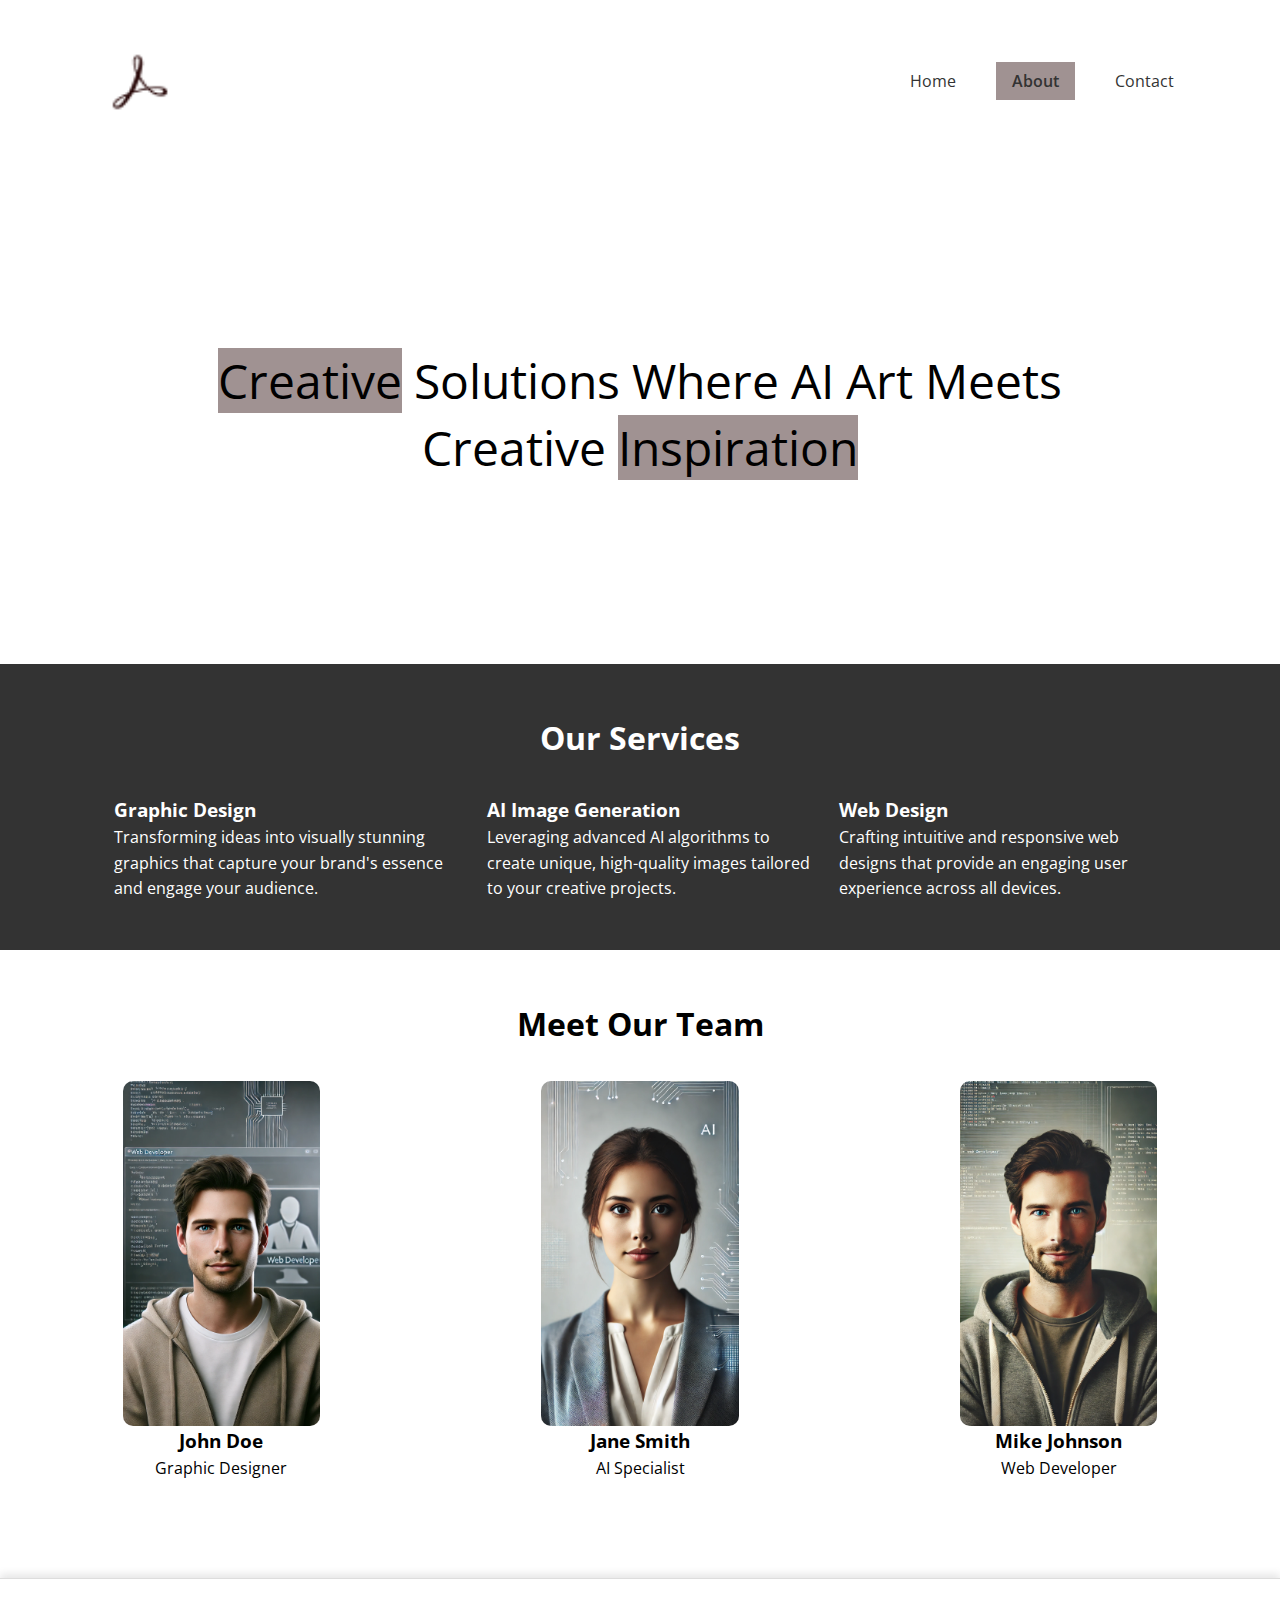
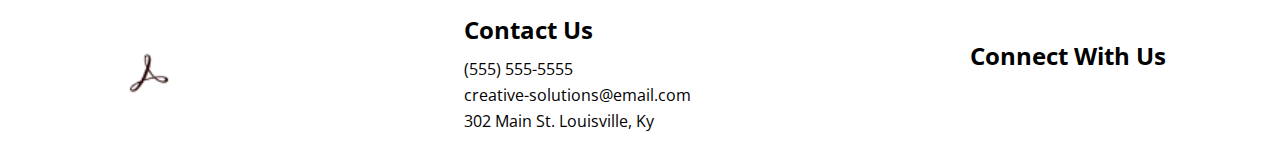
<file: about.html>
<!DOCTYPE html>
<html lang="en">

    <head>
        <meta charset="UTF-8">
        <meta name="viewport" content="width=device-width, initial-scale=1.0">
        <link rel="stylesheet"
            href="https://cdnjs.cloudflare.com/ajax/libs/font-awesome/6.6.0/css/all.min.css"
            integrity="sha512-Kc323vGBEqzTmouAECnVceyQqyqdsSiqLQISBL29aUW4U/M7pSPA/gEUZQqv1cwx4OnYxTxve5UMg5GT6L4JJg=="
            crossorigin="anonymous" referrerpolicy="no-referrer" />
        <link rel="preconnect" href="https://fonts.googleapis.com">
        <link rel="preconnect" href="https://fonts.gstatic.com" crossorigin>

        <link
            href="https://fonts.googleapis.com/css2?family=Open+Sans:ital,wght@0,300..800;1,300..800&display=swap"
            rel="stylesheet">
        <link rel="stylesheet" href="css/styles.css">
        <title>About Creative Solutions</title>
    </head>

    <body>
        <header class="header">
            <div class="container header-flex">
                <img src="images/logo.png" class="logo" alt="creative solutions logo">
                <nav>
                    <ul class="main-menu">
                        <li><a  href="/">Home</a></li>
                        <li><a class="current" href="about.html">About</a></li>
                        <li><a href="contact.html">Contact</a></li>
                    </ul>
                </nav>
            </div>
        </header>

        <section class="hero">
            <div class="container container-sm">
                <h2>
                    <span class="text-primary">Creative</span> Solutions
                    Where AI Art Meets Creative <span class="text-primary">Inspiration</span>
                </h2>
            </div>
        </section>

        <section class="services bg-dark">
            <div class="container">
                <h2 class="section-heading">Our Services</h2>
                <div class="services-flex">
                    <div class="service">
                        <i class="fas fa-paint-brush"></i>
                        <h3>Graphic Design</h3>
                        <p>Transforming ideas into visually stunning graphics that capture your brand's essence and engage your audience.</p>
                    </div>
                    <div class="service">
                        <i class="fas fa-robot"></i>
                        <h3>AI Image Generation</h3>
                        <p>Leveraging advanced AI algorithms to create unique, high-quality images tailored to your creative projects.</p>
                    </div>
                    <div class="service">
                        <i class="fas fa-laptop-code"></i>
                        <h3>Web Design</h3>
                        <p>Crafting intuitive and responsive web designs that provide an engaging user experience across all devices.</p>
                    </div>
                </div>
            </div>
        </section>

        <section class="team">
            <div class="container container-lg">
                <h2 class="section-heading">Meet Our Team</h2>
                <div class="team-flex">
                    <div class="team-member">
                        <img src="images/team-member-graphic-designer.webp" alt="team member 1">
                        <h3>John Doe</h3>
                        <p>Graphic Designer</p>
                    </div>
                    <div class="team-member">
                        <img src="images/team-member-ai.webp" alt="team member 2">
                        <h3>Jane Smith</h3>
                        <p>AI Specialist</p>
                    </div>
                    <div class="team-member">
                        <img src="images/team-member-web-developer.webp" alt="team member 3">
                        <h3>Mike Johnson</h3>
                        <p>Web Developer</p>
                    </div>
                </div>
            </div>
        </section>



        <footer class="footer">
            <div class="container footer-flex">
                <img src="images/logo.png" alt="Creative Solutions logo">


                <div>
                    <h4>Contact Us</h4>
                    <ul>
                        <li>(555) 555-5555</li>
                        <li>creative-solutions@email.com</li>
                        <li>302 Main St. Louisville, Ky</li>
                    </ul>
                </div>

                <div>
                    <h4>Connect With Us</h4>

                    <a href="#"><i class="fab fa-facebook"></i></a>
                    <a href="#"><i class="fab fa-twitter"></i></a>
                    <a href="#"><i class="fab fa-instagram"></i></a>

                </div>
            </div>
        </footer>
    </body>

</html>
</file>
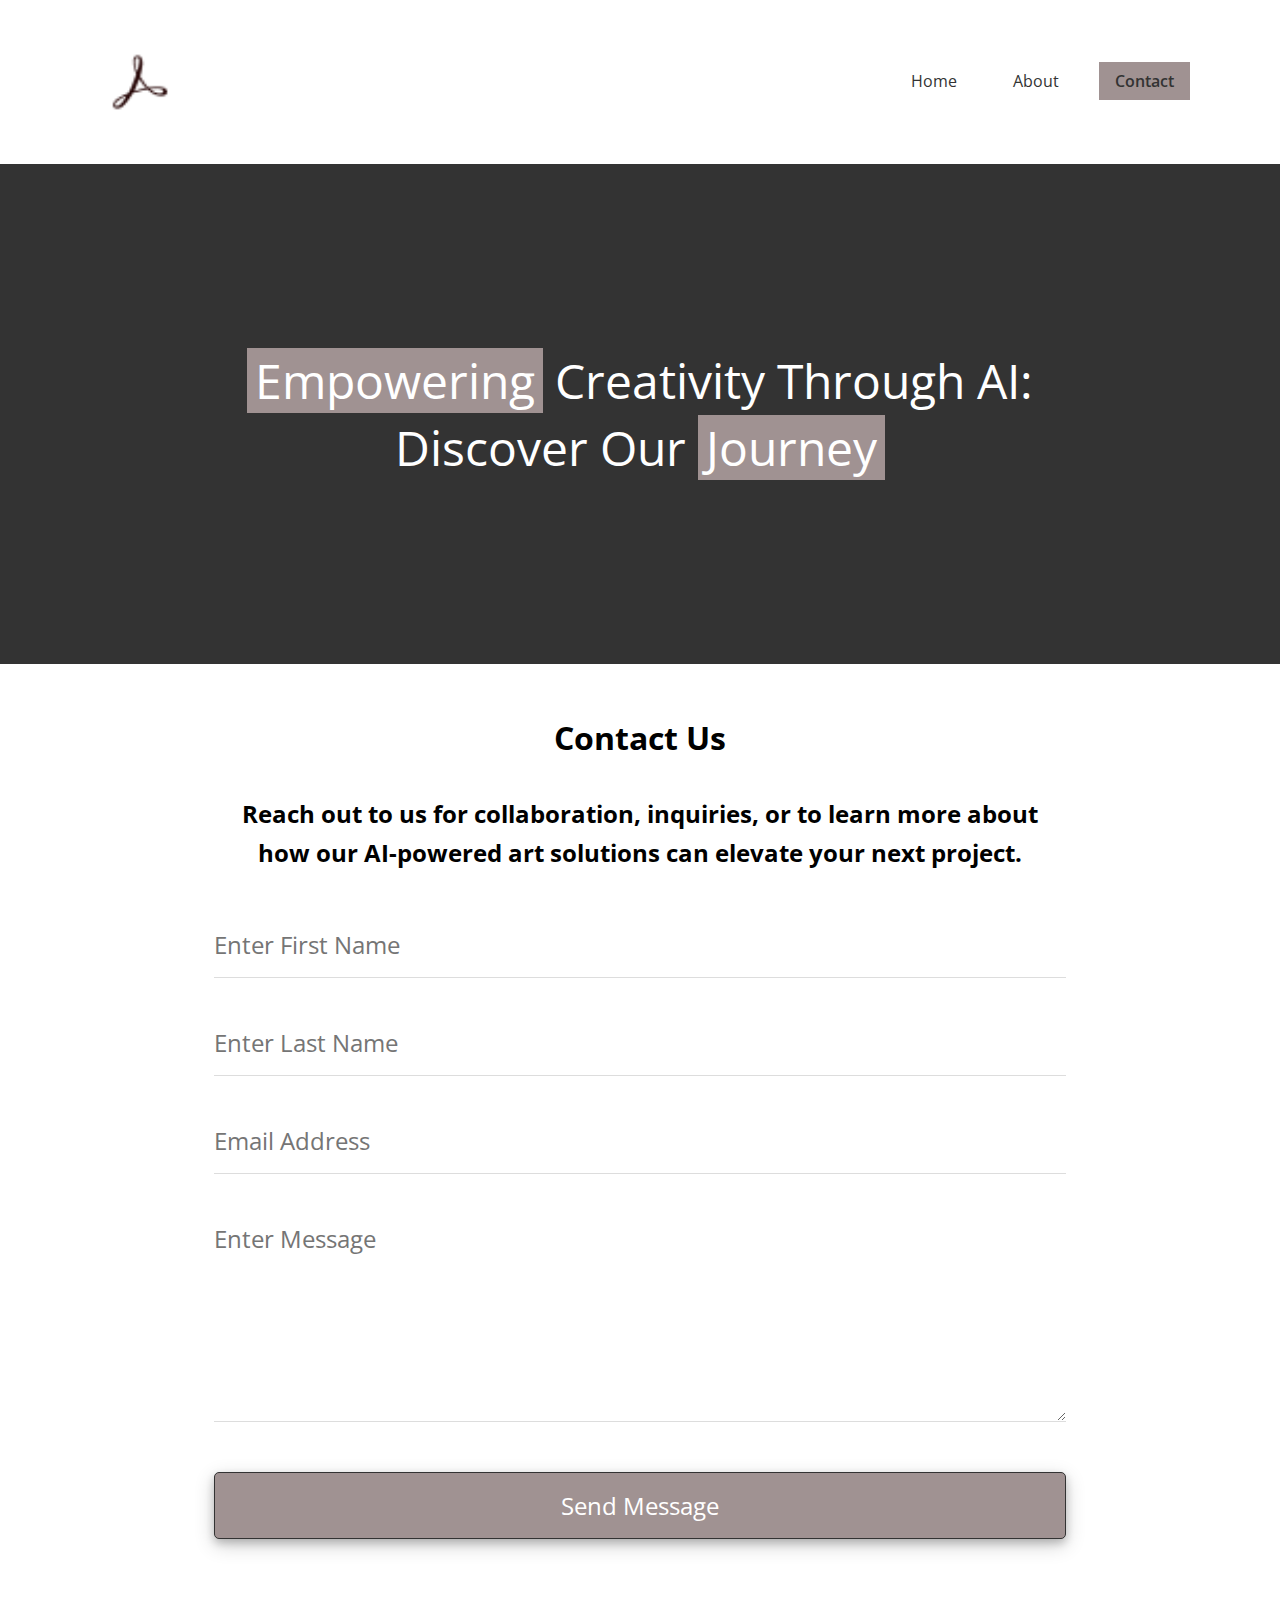
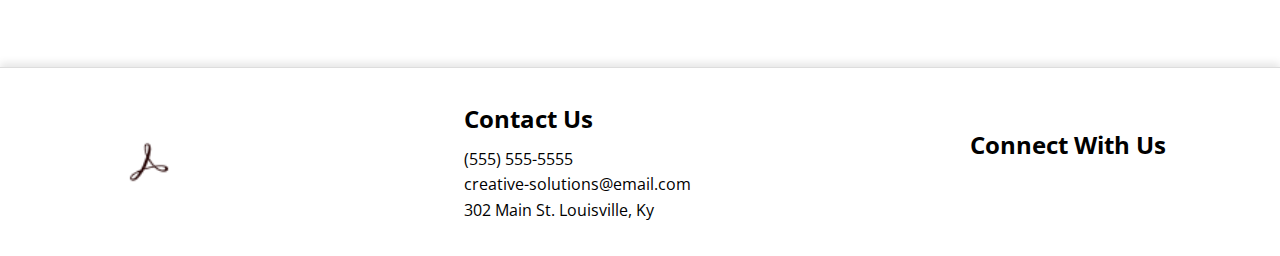
<file: contact.html>
<!DOCTYPE html>
<html lang="en">

    <head>
        <meta charset="UTF-8">
        <meta name="viewport" content="width=device-width, initial-scale=1.0">
        <link rel="stylesheet"
            href="https://cdnjs.cloudflare.com/ajax/libs/font-awesome/6.6.0/css/all.min.css"
            integrity="sha512-Kc323vGBEqzTmouAECnVceyQqyqdsSiqLQISBL29aUW4U/M7pSPA/gEUZQqv1cwx4OnYxTxve5UMg5GT6L4JJg=="
            crossorigin="anonymous" referrerpolicy="no-referrer" />
        <link rel="preconnect" href="https://fonts.googleapis.com">
        <link rel="preconnect" href="https://fonts.gstatic.com" crossorigin>

        <link
            href="https://fonts.googleapis.com/css2?family=Open+Sans:ital,wght@0,300..800;1,300..800&display=swap"
            rel="stylesheet">
        <link rel="stylesheet" href="css/styles.css">
        <title>Contact Creative Solutions</title>
    </head>

    <body>
        <header class="header">
            <div class="container header-flex">
                <img src="images/logo.png" class="logo" alt="creative solutions logo">
                <nav>
                    <ul class="main-menu">
                        <li><a  href="/">Home</a></li>
                        <li><a href="about.html">About</a></li>
                        <li><a class="current" href="contact.html">Contact</a></li>
                    </ul>
                </nav>
            </div>
        </header>

        <section class="hero bg-dark">
            <div class="container container-sm">
                <h2>
                    <span class="text-primary">Empowering</span> Creativity Through AI: Discover Our
                    <span class="text-primary">Journey</span>
                </h2>
            </div>
        </section>

        <section class="contact">
            <div class="container container-sm">
                <h2 class="section-heading">Contact Us<h2/>
                <p>Reach out to us for collaboration, inquiries, or to learn more about how our AI-powered art solutions can elevate your next project.</p>

                <form action="" name="contact" netlify>
                    <div class="form-group">
                        <label for="first-name" class="visually-hidden">First Name</label>
                        <input type="text" id="first-name" name="first-name" placeholder="Enter First Name"/>
                    </div>
                    <div class="form-group">
                        <label for="last-name" class="visually-hidden">First Name</label>
                        <input type="text" id="last-name" name="last-name" placeholder="Enter Last Name"/>
                    </div>
                    <div class="form-group">
                        <label for="email" class="visually-hidden">Email Address</label>
                        <input type="email" id="email" name="email" placeholder="Email Address"/>
                    </div>
                    <div class="form-group">
                        <label for="message" class="visually-hidden">Message</label>
                        <textarea id="message" name="message" placeholder="Enter Message"></textarea>
                    </div>
                    <div class="form-group">
                        <button type="submit" class="btn btn-primary">Send Message</button>
                    </div>
                </form>
            </div>
        </section>


        <footer class="footer">
            <div class="container footer-flex">
                <img src="images/logo.png" alt="Creative Solutions logo">


                <div>
                    <h4>Contact Us</h4>
                    <ul>
                        <li>(555) 555-5555</li>
                        <li>creative-solutions@email.com</li>
                        <li>302 Main St. Louisville, Ky</li>
                    </ul>
                </div>

                <div>
                    <h4>Connect With Us</h4>

                    <a href="#"><i class="fab fa-facebook"></i></a>
                    <a href="#"><i class="fab fa-twitter"></i></a>
                    <a href="#"><i class="fab fa-instagram"></i></a>

                </div>
            </div>
        </footer>
    </body>

</html>
</file>
<file: css/styles.css>
* {
    margin: 0;
    padding: 0;
    box-sizing: border-box;
}

:root {
    --primary-color: #a09292;
    --secondary-color: #f4f4f4;
    --dark-color: #333;
    --light-color: #fff;
    --container-normal: 1100px;
    --container-lg: 1400px;
    --container-sm: 900px;
}

body {
    font-family: 'Open Sans', sans-serif;
    line-height: 1.6;
}

a {
    text-decoration: none;
    color: #333;
}

ul {
    list-style: none;
}

img {
    max-width: 100%;
    height: auto;
    width: 50%;
}

/* Utility Classes */
.text-primary {
    background-color: var(--primary-color);

}

.section-heading {
    font-size: 2rem;
    margin-bottom: 2rem;
    text-align: center;
}

.bg-dark {
    background-color: var(--dark-color);
    color: var(--light-color);
}

.bg-dark .text-primary {
    padding: 0 0.5rem;
}

.btn {
    display: inline-block;
    padding: 1rem 2rem;
    background-color: var(--primary-color);
    color: var(--light-color);
    border: 1px solid var(--dark-color);
    cursor: pointer;
    transition: background-color 0.3s ease;
    border-radius: 5px;
    box-shadow: 0 4px 8px 0 rgba(0, 0, 0, 0.2), 0 6px 20px 0 rgba(0, 0, 0, 0.19);
    font-family: inherit;
    font-size: inherit;
}


.btn:hover {
    background-color: #8c7b7b;
}

.visually-hidden {
    clip: rect(0 0 0 0);
    clip-path: inset(50%);
    height: 1px;
    overflow: hidden;
    position: absolute;
    white-space: nowrap;
    width: 1px;
  }

/* Container */
.container {
    max-width: var(--container-normal);
    margin: 0 auto;
    padding: 0 1.5rem;
}

.container-lg {
    max-width: var(--container-lg);

}

.container-sm {
    max-width: var(--container-sm);
}

/* Header */


.header {
    margin: 1rem auto;
}

.header .logo{
    width: 100px;

}

.header .header-flex {
    display: flex;
    justify-content: space-between;
    align-items: center;
    padding: 1rem 0;
}

.header .main-menu {
    display: flex;
    align-items: center;
    gap: 1.5rem;
}

.header .main-menu a {
    padding: 0.5rem 1rem;
}

.header .main-menu a:hover {
    background-color:var(--primary-color);
}

.current {
    background-color: var(--primary-color);
    font-weight: 600;
}

/* Hero */
.hero {
    height: 500px;
    display: flex;
    justify-content: center;
    align-items: center;
    text-align: center;
}

.hero h2 {
    font-size: 3rem;
    line-height: 1.4;
    font-weight: normal;

}

.gallery-flex {
    display: flex;
    flex-wrap: wrap;
    gap: 1.5rem;
}

.gallery-item img {
    width: 100%;
    height: auto;
    display: block;
    border-radius: 8px;
    box-shadow: 0 4px 8px rgba(0, 0, 0, 0.1);
    object-fit: cover;
}

.gallery-item {
    flex: 1 1 calc(33.333% - 1.5rem);
    max-width: calc(33.333% - 1.5rem);
    position: relative;
}

.gallery-item:hover {
    opacity: 0.9;
}

/* Footer */
.footer {
    border-top: 1px solid #ddd;
    box-shadow: 0 -4px 8px rgba(0, 0, 0, 0.1);
    padding: 2rem 1.5rem;
    margin-top: 2rem;
}

.footer .footer-flex {
    display: flex;
    justify-content: space-between;
    align-items: center;
}

.footer img {
    height: 70px;
    width: 70px;
}

.footer a {
    margin: 0 0.5rem;
}





.footer h4 {
    font-size: 1.5rem;
    margin-bottom: 0.5rem;
}

/* Services */
.services {
    padding: 3rem;
}

.services-flex {
    display: flex;
    justify-content: space-between;
    align-items: center;
    gap: 1.5rem;
}

.service-item h4 {
    font-size: 1.5rem;
    margin-bottom: 0.5rem;
}

.team {
    padding: 3rem 0 4rem;

}
.team-member {
    display: flex;
    flex-direction: column; /* Stacks the image, name, and role vertically */
    align-items: center; /* Centers the content (image, name, role) horizontally within the team-member div */
    text-align: center; /* Centers the text within each team-member div */
}

.team-flex {
    display: flex;
    justify-content: center;
    align-items: center;
    gap: 1.5rem;
}

.team img {
    border-radius: 10px;
}

/* Contact */
.contact {
    padding: 3rem 0 4rem;
}

.contact p {
    text-align: center;
    margin-bottom: 3rem;
}

.form-group {
    margin: 2rem 0;
}

.contact input,
.contact textarea {
    width: 100%;
    padding-bottom: 1rem;
    margin: 0.5rem 0;
    border: none;
    border-bottom: 1px solid #ddd;
    font-family: inherit;
    font-size: inherit;
}

.contact textarea {
    height: 200px;
}

.contact input:focus,
.contact textarea:focus {
    outline: 0;

}

.contact button {
    width: 100%;
}

/* Media Queries */
@media (max-width: 768px) {
    .header .header-flex,
    .footer .footer-flex,
    .services .services-flex,
    .team .team-flex {
        flex-direction: column;
        gap: 1.5rem;
    }

    .hero {
        height: 300px;
    }

    .hero h2 {
        font-size: 1.5rem;
    }

    .gallery-item {
        flex: 1 1 calc(50% - 1.5rem);
        max-width: calc(50% - 1.5rem);
    }

    .footer .footer-flex {
        text-align: center;
    }
}

@media (max-width: 480px) {
    .gallery-item {
        flex: 1 1 100%;
        max-width: 100%;
    }
}
</file>
